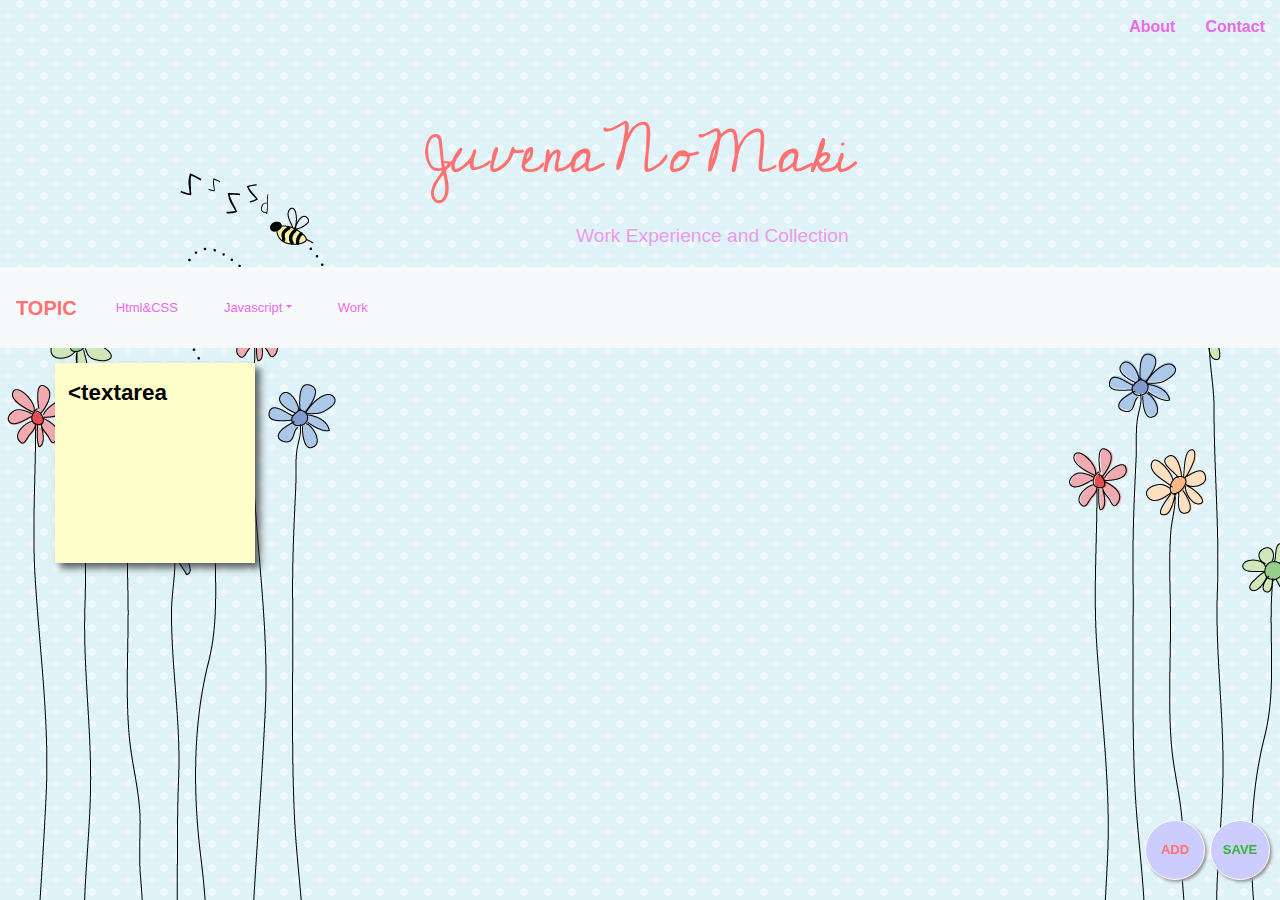
<file: index.html>
<!DOCTYPE html>
<html lang="en">

<head>
    <meta charset="UTF-8">
    <meta http-equiv="X-UA-Compatible" content="IE=edge">
    <meta name="viewport" content="width=device-width, initial-scale=1.0">
    <title>Collection</title>
    <link rel="stylesheet" href="https://maxcdn.bootstrapcdn.com/bootstrap/4.0.0/css/bootstrap.min.css" integrity="sha384-Gn5384xqQ1aoWXA+058RXPxPg6fy4IWvTNh0E263XmFcJlSAwiGgFAW/dAiS6JXm" crossorigin="anonymous">
    <link rel="stylesheet" href="style.css">
    <script src="https://ajax.googleapis.com/ajax/libs/jquery/3.5.1/jquery.min.js"></script>
    <link rel="preconnect" href="https://fonts.gstatic.com">
    <link href="https://fonts.googleapis.com/css2?family=Lobster&family=Open+Sans+Condensed:wght@300&display=swap" rel="stylesheet">
    <link rel="preconnect" href="https://fonts.gstatic.com">
    <link href="https://fonts.googleapis.com/css2?family=Cedarville+Cursive&display=swap" rel="stylesheet">
    <link href="https://fonts.googleapis.com/css2?family=Reenie+Beanie&display=swap" rel="stylesheet">
    <script src="https://code.jquery.com/jquery-3.2.1.slim.min.js" integrity="sha384-KJ3o2DKtIkvYIK3UENzmM7KCkRr/rE9/Qpg6aAZGJwFDMVNA/GpGFF93hXpG5KkN" crossorigin="anonymous"></script>
    <script src="https://cdnjs.cloudflare.com/ajax/libs/popper.js/1.12.9/umd/popper.min.js" integrity="sha384-ApNbgh9B+Y1QKtv3Rn7W3mgPxhU9K/ScQsAP7hUibX39j7fakFPskvXusvfa0b4Q" crossorigin="anonymous"></script>
    <script src="https://maxcdn.bootstrapcdn.com/bootstrap/4.0.0/js/bootstrap.min.js" integrity="sha384-JZR6Spejh4U02d8jOt6vLEHfe/JQGiRRSQQxSfFWpi1MquVdAyjUar5+76PVCmYl" crossorigin="anonymous"></script>
</head>

<body>
    <div class="container-fluid px-0">
        <div class="row">
            <div class="col-12">
                <ul class="top-nav">
                    <li><a class="top-navlink" href="/">About</a></li>
                    <li><a class="top-navlink" href="/">Contact</a></li>
                </ul>
                <h1 class="text-center main-title">JuvenaNoMaki</h1>
                <p class="move_text">Work Experience and Collection</p>
            </div>
        </div>
        <nav class="navbar navbar-expand-lg navbar-light bg-light px-0">
            <a class="thick-title navbar-brand ml-3" href="#">TOPIC</a>
            <button class="navbar-toggler" type="button" data-toggle="collapse" data-target="#navbarSupportedContent" aria-controls="navbarSupportedContent" aria-expanded="false" aria-label="Toggle navigation">
               <span class="navbar-toggler-icon"></span>
            </button>
            <div class="collapse navbar-collapse" id="navbarSupportedContent">
                <ul class="navbar-nav mr-auto" id="nav_bar">
                    <li class="nav-item active">
                        <a class="nav-link link" href="tindog/index.html" target="_blank">Html&CSS</a>
                    </li>
                    <li class="nav-item dropdown">
                        <a class="nav-link link dropdown-toggle" href="#" id="navbarDropdown" role="button" data-toggle="dropdown" aria-haspopup="true" aria-expanded="false">Javascript</a>
                        <p class="dropdown-menu menu" aria-labelledby="navbarDropdown">
                            <a class="dropdown-item item" href="dice/di.html" target="_blank">Dice</a>
                            <a class="dropdown-item item" href="Drum Kit Completed/index.html" target="_blank">Drum</a>
                            <a class="dropdown-item" href=" index.html">MEMO</a>
                          
                        </p>
                    </li>
                    <li class="nav-item">
                        <a class="nav-link link" href="work.html">Work</a>
                    </li>
               
                </ul>
            </div>
        </nav>
        <!----divの<ul--------->
        <div class="row">
            <div class="col-12">
                <ul id="notes">

                </ul>
                <div id="controls">
                    <div class="row">
                        <div class="right-btn col-3 float1" id="btnNew">
                            <!-- <img class="my-float" src="images/newnote.png" /> -->
                            <a>ADD</a>
                        </div>
                        <div class="right-btn float2" id="btnSave">
                            <!-- <img class="my-float" src="images/save.png" /> -->
                            <a>SAVE</a>
                        </div>
                    </div>
                </div>
                <script src="index.js"></script>
                <script src="save.js"></script>
            </div>
        </div>
    </div>
</body>

</html>
</file>
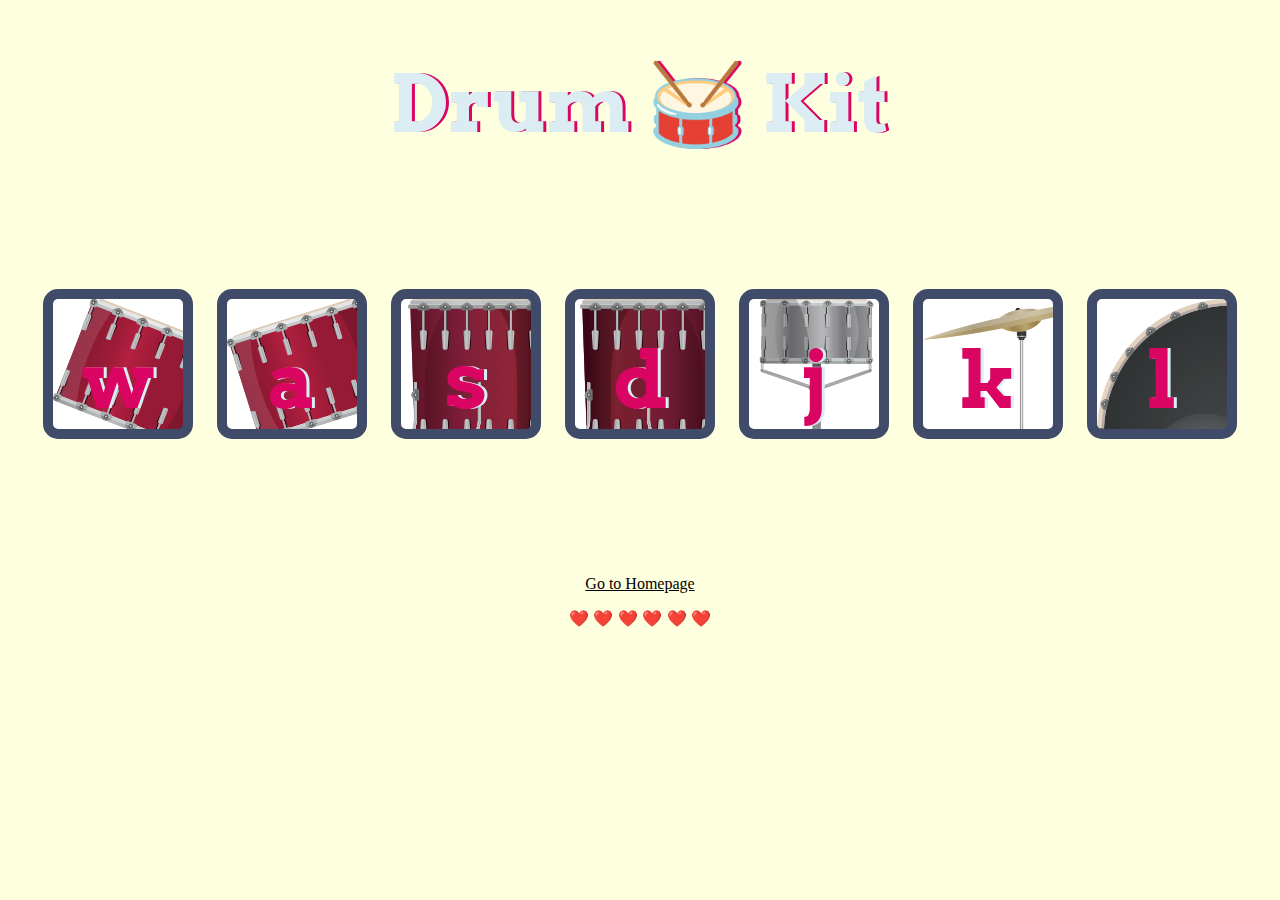
<file: Drum Kit Completed/index.html>
<!DOCTYPE html>
<html lang="en" dir="ltr">

<head>
    <meta charset="utf-8">
    <title>Drum Kit</title>
    <link rel="stylesheet" href="styles.css">
    <link href="https://fonts.googleapis.com/css?family=Arvo" rel="stylesheet">
</head>

<body>

    <h1 id="title">Drum 🥁 Kit</h1>
    <div class="set">
        <button class="w drum">w</button>
        <button class="a drum">a</button>
        <button class="s drum">s</button>
        <button class="d drum">d</button>
        <button class="j drum">j</button>
        <button class="k drum">k</button>
        <button class="l drum">l</button>
    </div>
    <p><a style="color: black;" href="../ index.html">Go to Homepage</a></p>

    <script src="index.js" charset="utf-8"></script>

    <footer>
        ❤️ ❤️ ❤️ ❤️ ❤️ ❤️
    </footer>
</body>

</html>
</file>
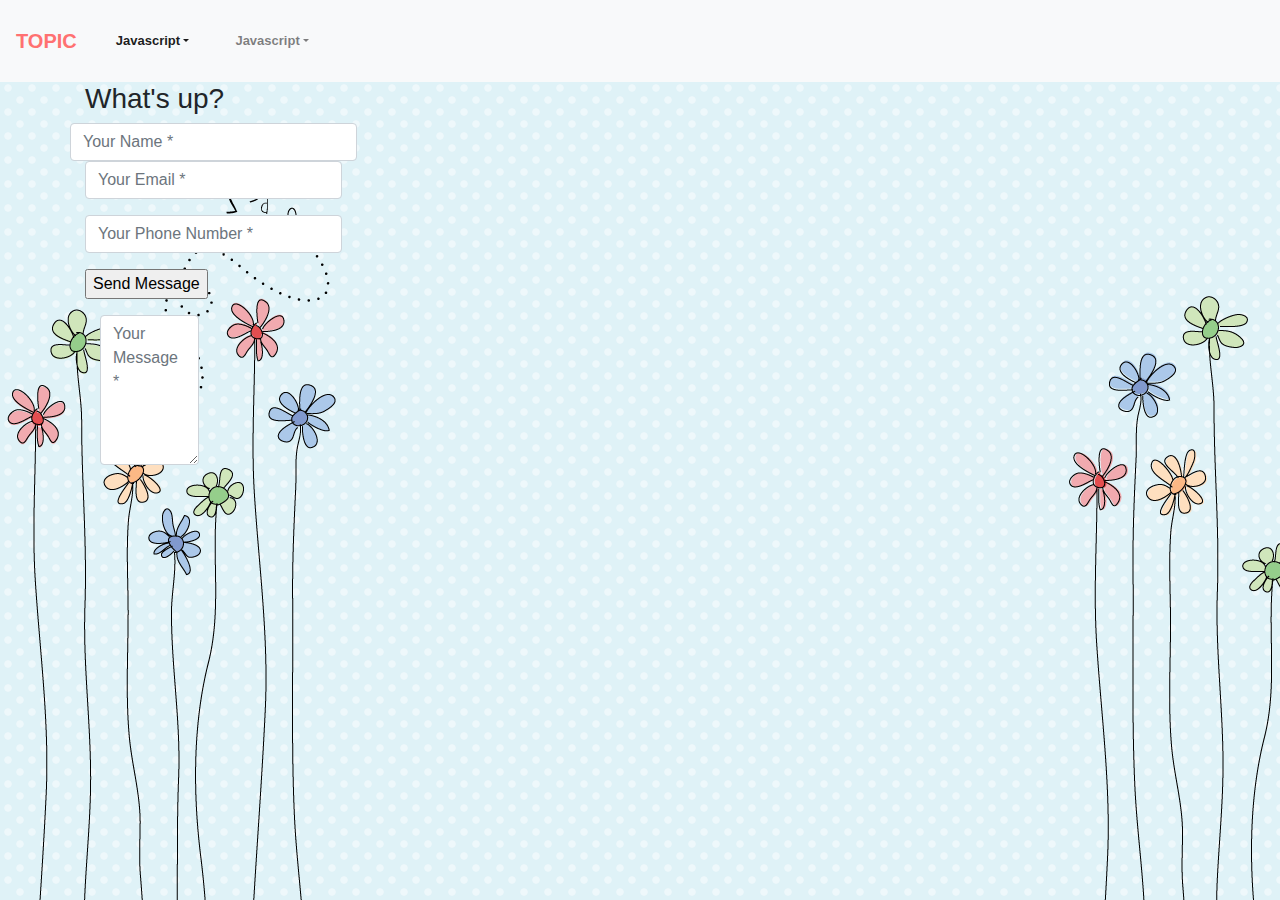
<file: contact.html>
<!DOCTYPE html>
<html lang="en">

<head>
    <meta charset="UTF-8">
    <meta http-equiv="X-UA-Compatible" content="IE=edge">
    <meta name="viewport" content="width=device-width, initial-scale=1.0">
    <title>Contact</title>
    <link rel="stylesheet" href="https://maxcdn.bootstrapcdn.com/bootstrap/4.0.0/css/bootstrap.min.css" integrity="sha384-Gn5384xqQ1aoWXA+058RXPxPg6fy4IWvTNh0E263XmFcJlSAwiGgFAW/dAiS6JXm" crossorigin="anonymous">
    <link rel="stylesheet" href="style.css">
    <script src="https://ajax.googleapis.com/ajax/libs/jquery/3.5.1/jquery.min.js"></script>
    <link rel="preconnect" href="https://fonts.gstatic.com">
    <link href="https://fonts.googleapis.com/css2?family=Lobster&family=Open+Sans+Condensed:wght@300&display=swap" rel="stylesheet">
    <link rel="preconnect" href="https://fonts.gstatic.com">
    <link href="https://fonts.googleapis.com/css2?family=Cedarville+Cursive&display=swap" rel="stylesheet">
    <link href="https://fonts.googleapis.com/css2?family=Reenie+Beanie&display=swap" rel="stylesheet">
    <script src="https://code.jquery.com/jquery-3.2.1.slim.min.js" integrity="sha384-KJ3o2DKtIkvYIK3UENzmM7KCkRr/rE9/Qpg6aAZGJwFDMVNA/GpGFF93hXpG5KkN" crossorigin="anonymous"></script>
    <script src="https://cdnjs.cloudflare.com/ajax/libs/popper.js/1.12.9/umd/popper.min.js" integrity="sha384-ApNbgh9B+Y1QKtv3Rn7W3mgPxhU9K/ScQsAP7hUibX39j7fakFPskvXusvfa0b4Q" crossorigin="anonymous"></script>
    <script src="https://maxcdn.bootstrapcdn.com/bootstrap/4.0.0/js/bootstrap.min.js" integrity="sha384-JZR6Spejh4U02d8jOt6vLEHfe/JQGiRRSQQxSfFWpi1MquVdAyjUar5+76PVCmYl" crossorigin="anonymous"></script>
</head>

<body>
    <nav class="navbar navbar-expand-lg navbar-light bg-light px-0">
        <a class="thick-title navbar-brand ml-3" href="#">TOPIC</a>
        <button class="navbar-toggler" type="button" data-toggle="collapse" data-target="#navbarSupportedContent" aria-controls="navbarSupportedContent" aria-expanded="false" aria-label="Toggle navigation">
           <span class="navbar-toggler-icon"></span>
        </button>
        <div class="collapse navbar-collapse" id="navbarSupportedContent">
            <ul class="navbar-nav mr-auto" id="nav_bar">
                <li class="nav-item active">
                    <a class="nav-link dropdown-toggle" href="#" id="navbarDropdown1" role="button" data-toggle="dropdown" aria-haspopup="true" aria-expanded="false">Javascript</a>
                    <p class="dropdown-menu" aria-labelledby="navbarDropdown1">
                        <a class="dropdown-item" href="www.mvmt" target="_blank">Company website remake</a>
                        <a class="dropdown-item" href="Drum Kit Completed/index.html" target="_blank">Drum</a>
                        <a class="dropdown-item" href=" index.html">MEMO</a>
                        <a class="dropdown-item" href="digimovie.html">DIGIMOVIE</a>
                    </p>

                </li>
                <li class="nav-item dropdown">
                    <a class="nav-link dropdown-toggle" href="#" id="navbarDropdown" role="button" data-toggle="dropdown" aria-haspopup="true" aria-expanded="false">Javascript</a>
                    <p class="dropdown-menu" aria-labelledby="navbarDropdown">
                        <a class="dropdown-item" href="dice/di.html" target="_blank">Dice</a>
                        <a class="dropdown-item" href="Drum Kit Completed/index.html" target="_blank">Drum</a>
                        <a class="dropdown-item" href=" index.html">MEMO</a>
                        <a class="dropdown-item" href="digimovie.html">DIGIMOVIE</a>
                    </p>
                </li>
               
            </ul>
        </div>
    </nav>
    <div class="container">
        <div class="row mx-auto">
            <form method="post">
                <h3 class>What's up?</h3>
                <div class="row">

                    <input type="text" name="txtName" class="form-control" placeholder="Your Name *" value="" />
                </div>
                <div class="form-group">
                    <input type="text" name="txtEmail" class="form-control" placeholder="Your Email *" value="" />
                </div>
                <div class="form-group">
                    <input type="text" name="txtPhone" class="form-control" placeholder="Your Phone Number *" value="" />
                </div>
                <div class="form-group">
                    <input type="submit" name="btnSubmit" class="btnContact" value="Send Message" />
                </div>

                <div class="col-md-6">
                    <div class="form-group">
                        <textarea name="txtMsg" class="form-control" placeholder="Your Message *" style="width: 100%; height: 150px;"></textarea>
                    </div>
                </div>

            </form>

        </div>

    </div>
</body>

</html>
</file>
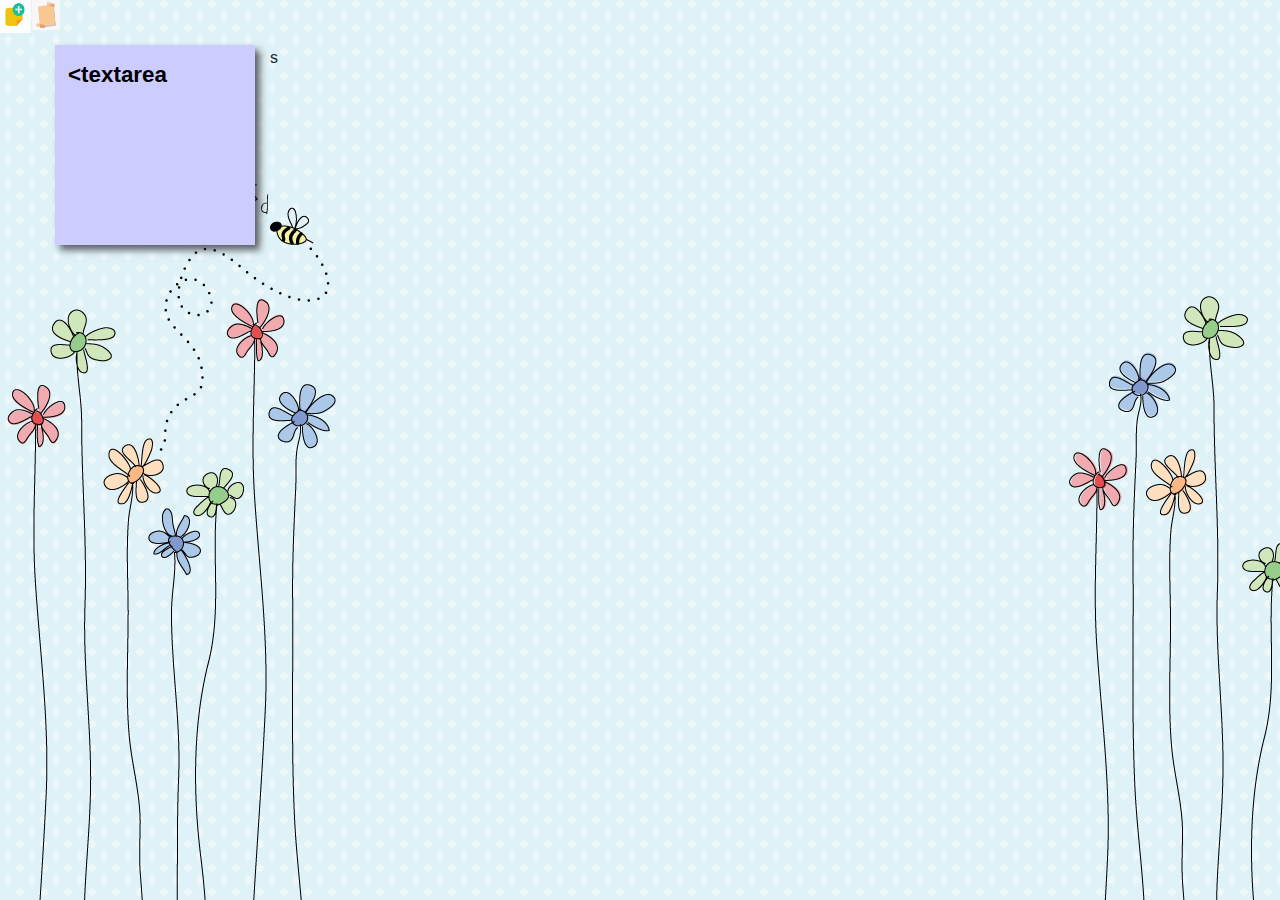
<file: new_top.html>
<!DOCTYPE html>
<html lang="en">
<head>
    <meta charset="UTF-8">
    <meta http-equiv="X-UA-Compatible" content="IE=edge">
    <meta name="viewport" content="width=device-width, initial-scale=1.0">
    <title>Collection</title>
    <link rel="stylesheet" href="https://maxcdn.bootstrapcdn.com/bootstrap/4.0.0/css/bootstrap.min.css" integrity="sha384-Gn5384xqQ1aoWXA+058RXPxPg6fy4IWvTNh0E263XmFcJlSAwiGgFAW/dAiS6JXm" crossorigin="anonymous">
    <link rel="stylesheet" href="style.css">
    <script src="https://ajax.googleapis.com/ajax/libs/jquery/3.5.1/jquery.min.js"></script>
    <link rel="preconnect" href="https://fonts.gstatic.com">
    <link href="https://fonts.googleapis.com/css2?family=Lobster&family=Open+Sans+Condensed:wght@300&display=swap" rel="stylesheet">
    <link href="https://fonts.googleapis.com/css2?family=Reenie+Beanie&display=swap" rel="stylesheet">
    <script src="https://code.jquery.com/jquery-3.2.1.slim.min.js" integrity="sha384-KJ3o2DKtIkvYIK3UENzmM7KCkRr/rE9/Qpg6aAZGJwFDMVNA/GpGFF93hXpG5KkN" crossorigin="anonymous"></script>
    <script src="https://cdnjs.cloudflare.com/ajax/libs/popper.js/1.12.9/umd/popper.min.js" integrity="sha384-ApNbgh9B+Y1QKtv3Rn7W3mgPxhU9K/ScQsAP7hUibX39j7fakFPskvXusvfa0b4Q" crossorigin="anonymous"></script>
    <script src="https://maxcdn.bootstrapcdn.com/bootstrap/4.0.0/js/bootstrap.min.js" integrity="sha384-JZR6Spejh4U02d8jOt6vLEHfe/JQGiRRSQQxSfFWpi1MquVdAyjUar5+76PVCmYl" crossorigin="anonymous"></script>
  </head>
   <body>
     <div id="controls">
          <img id="btnNew" src="images/newnote.png"/>

           <img id="btnSave" src="images/save.png"/>
     </div>

        <ul class="ul-margin" id="notes">
     </ul>
     <script src="index.js"></script>
     <script src="save.js"></script>
     </body>
</html>
s
</file>
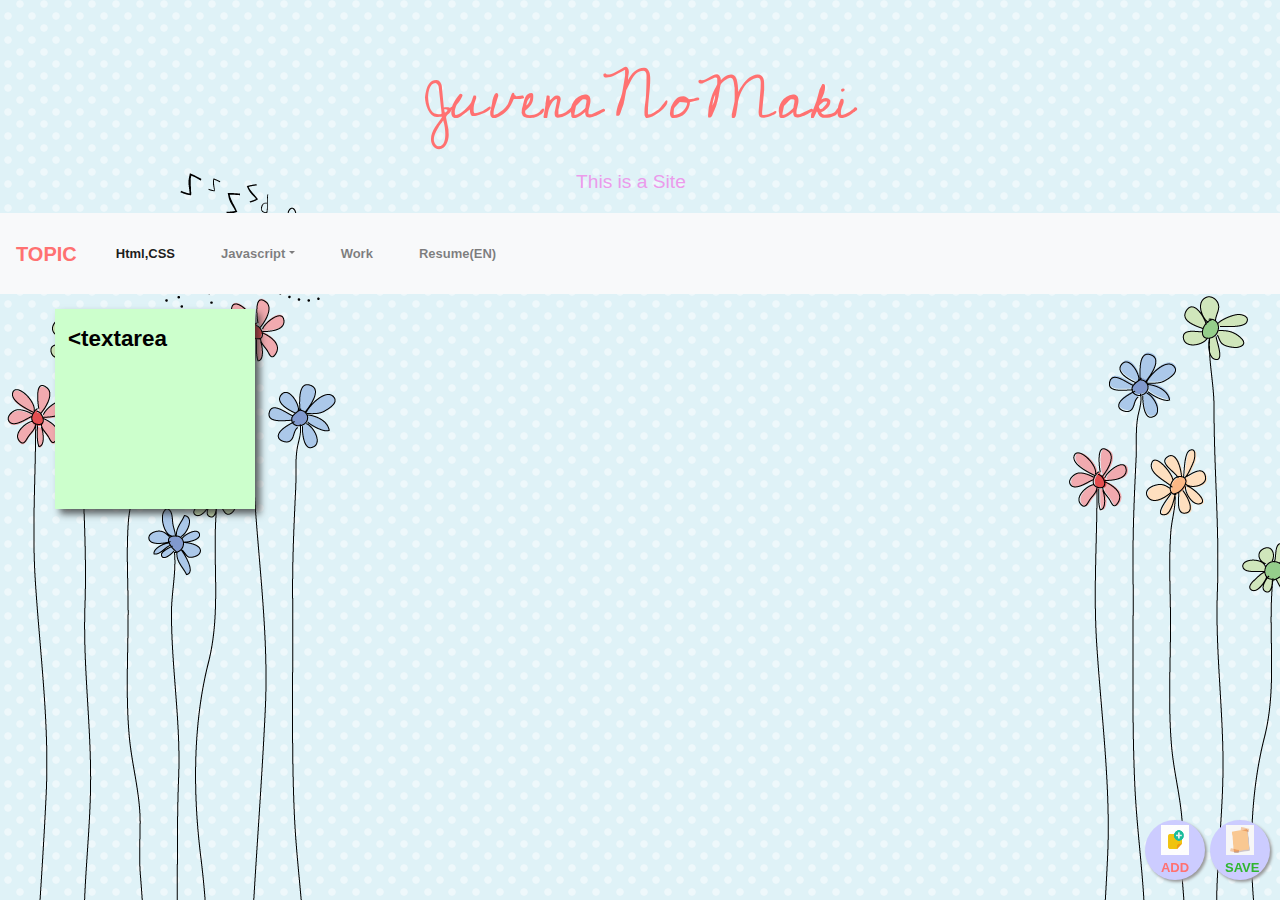
<file: toppage.html>
<!DOCTYPE html>
<html lang="en">

<head>
    <meta charset="UTF-8">
    <meta http-equiv="X-UA-Compatible" content="IE=edge">
    <meta name="viewport" content="width=device-width, initial-scale=1.0">
    <title>Practice site</title>
    <link rel="stylesheet" href="https://maxcdn.bootstrapcdn.com/bootstrap/4.0.0/css/bootstrap.min.css" integrity="sha384-Gn5384xqQ1aoWXA+058RXPxPg6fy4IWvTNh0E263XmFcJlSAwiGgFAW/dAiS6JXm" crossorigin="anonymous">
    <link rel="stylesheet" href="style.css">
    <script src="https://ajax.googleapis.com/ajax/libs/jquery/3.5.1/jquery.min.js"></script>
    <link rel="preconnect" href="https://fonts.gstatic.com">
    <link href="https://fonts.googleapis.com/css2?family=Lobster&family=Open+Sans+Condensed:wght@300&display=swap" rel="stylesheet">
    <link rel="preconnect" href="https://fonts.gstatic.com">
    <link href="https://fonts.googleapis.com/css2?family=Cedarville+Cursive&display=swap" rel="stylesheet">
    <link href="https://fonts.googleapis.com/css2?family=Reenie+Beanie&display=swap" rel="stylesheet">
    <script src="https://code.jquery.com/jquery-3.2.1.slim.min.js" integrity="sha384-KJ3o2DKtIkvYIK3UENzmM7KCkRr/rE9/Qpg6aAZGJwFDMVNA/GpGFF93hXpG5KkN" crossorigin="anonymous"></script>
    <script src="https://cdnjs.cloudflare.com/ajax/libs/popper.js/1.12.9/umd/popper.min.js" integrity="sha384-ApNbgh9B+Y1QKtv3Rn7W3mgPxhU9K/ScQsAP7hUibX39j7fakFPskvXusvfa0b4Q" crossorigin="anonymous"></script>
    <script src="https://maxcdn.bootstrapcdn.com/bootstrap/4.0.0/js/bootstrap.min.js" integrity="sha384-JZR6Spejh4U02d8jOt6vLEHfe/JQGiRRSQQxSfFWpi1MquVdAyjUar5+76PVCmYl" crossorigin="anonymous"></script>
</head>

<body>
    <div class="container-fluid px-0">
        <div class="row">
            <div class="col-12">
                <h1 class="text-center main-title">JuvenaNoMaki</h1>
                <p class="move_text">This is a Site</p>
            </div>
        </div>
        <nav class="navbar navbar-expand-lg navbar-light bg-light px-0">
            <a class="thick-title navbar-brand ml-3" href="#">TOPIC</a>
            <button class="navbar-toggler" type="button" data-toggle="collapse" data-target="#navbarSupportedContent" aria-controls="navbarSupportedContent" aria-expanded="false" aria-label="Toggle navigation">
               <span class="navbar-toggler-icon"></span>
            </button>
            <div class="collapse navbar-collapse" id="navbarSupportedContent">
                <ul class="navbar-nav mr-auto" id="nav_bar">
                    <li class="nav-item active">
                        <a class="nav-link" href="tindog/index.html" target="_blank">Html,CSS</a>
                    </li>
                    <li class="nav-item dropdown">
                        <a class="nav-link dropdown-toggle" href="#" id="navbarDropdown" role="button" data-toggle="dropdown" aria-haspopup="true" aria-expanded="false">Javascript</a>
                        <p class="dropdown-menu" aria-labelledby="navbarDropdown">
                            <a class="dropdown-item" href="dice/di.html" target="_blank">Dice</a>
                            <a class="dropdown-item" href="Drum Kit Completed/index.html" target="_blank">Drum</a>
                            <a class="dropdown-item" href="toppage.html">MEMO</a>
                            <a class="dropdown-item" href="digimovie.html">DIGIMOVIE</a>
                        </p>
                    </li>
                    <li class="nav-item">
                        <a class="nav-link" href="work.html">Work</a>
                    </li>
                    <li class="nav-item">
                        <a class="nav-link" href="rirekisho.html" target="_blank">Resume(EN)</a>
                    </li>
                </ul>
            </div>
        </nav>
        <!----divの<ul--------->
        <div class="row">
            <div class="col-12">
                <ul id="notes">

                </ul>
                <div id="controls">
                    <div class="row">
                        <div class="col-3 float1" id="btnNew">
                            <img class="my-float" src="images/newnote.png" />
                            <a>ADD</a>
                        </div>
                        <div class="col-3 float2" id="btnSave">
                            <img class="my-float" src="images/save.png" />
                            <a>SAVE</a>
                        </div>
                    </div>
                </div>
                <script src="index.js"></script>
                <script src="save.js"></script>
            </div>
        </div>
    </div>
</body>

</html>
</file>
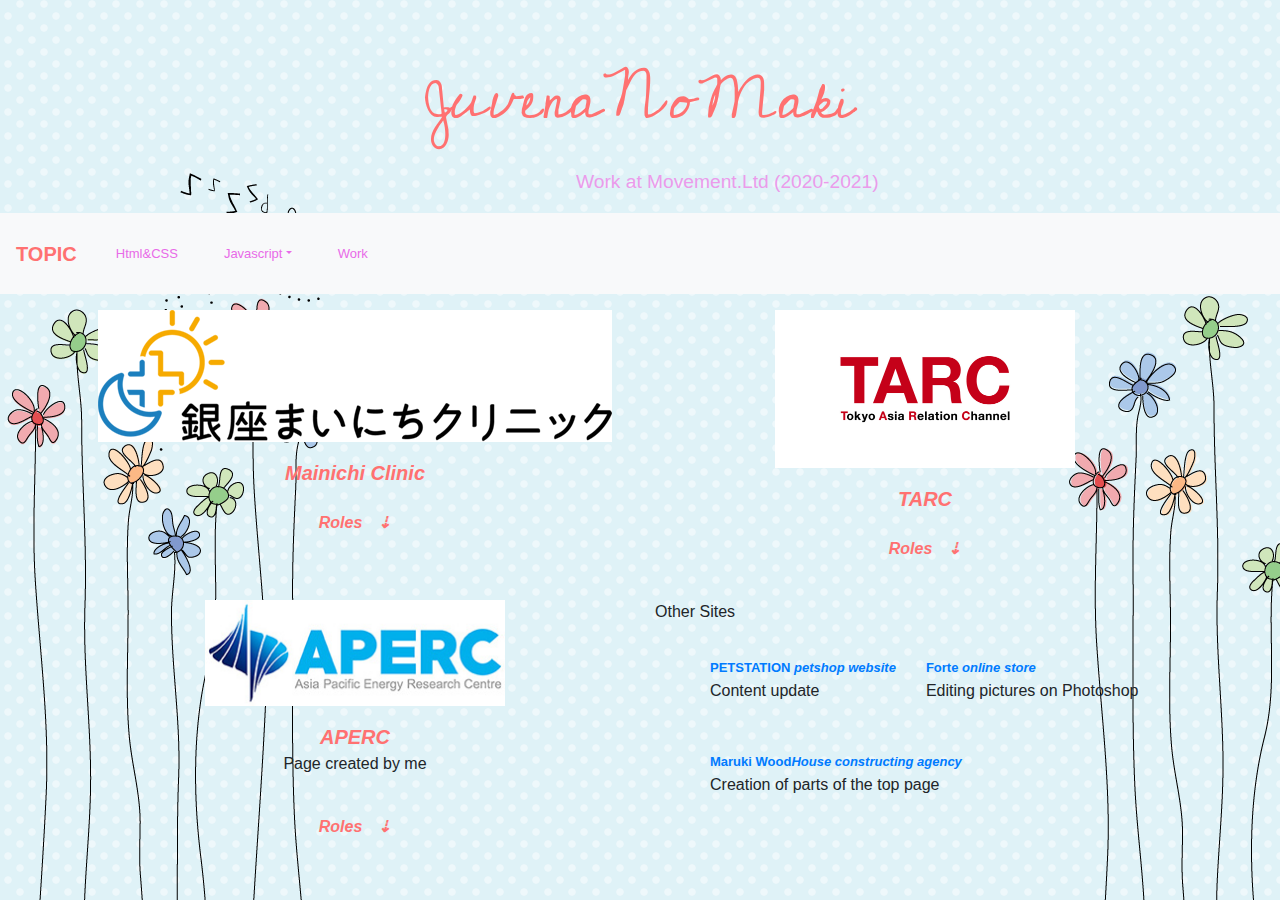
<file: work.html>
<!DOCTYPE html>
<html lang="en">

<head>
    <meta charset="UTF-8">
    <meta http-equiv="X-UA-Compatible" content="IE=edge">
    <meta name="viewport" content="width=device-width, initial-scale=1.0">
    <title>Practice site</title>
    <link rel="stylesheet" href="https://maxcdn.bootstrapcdn.com/bootstrap/4.0.0/css/bootstrap.min.css" integrity="sha384-Gn5384xqQ1aoWXA+058RXPxPg6fy4IWvTNh0E263XmFcJlSAwiGgFAW/dAiS6JXm" crossorigin="anonymous">
    <link rel="stylesheet" href="style.css">
    <script src="https://ajax.googleapis.com/ajax/libs/jquery/3.5.1/jquery.min.js"></script>
    <link rel="preconnect" href="https://fonts.gstatic.com">
    <link href="https://fonts.googleapis.com/css2?family=Lobster&family=Open+Sans+Condensed:wght@300&display=swap" rel="stylesheet">
    <link rel="preconnect" href="https://fonts.gstatic.com">
    <link href="https://fonts.googleapis.com/css2?family=Cedarville+Cursive&display=swap" rel="stylesheet">
    <link href="https://fonts.googleapis.com/css2?family=Reenie+Beanie&display=swap" rel="stylesheet">
    <script src="https://code.jquery.com/jquery-3.2.1.slim.min.js" integrity="sha384-KJ3o2DKtIkvYIK3UENzmM7KCkRr/rE9/Qpg6aAZGJwFDMVNA/GpGFF93hXpG5KkN" crossorigin="anonymous"></script>
    <script src="https://cdnjs.cloudflare.com/ajax/libs/popper.js/1.12.9/umd/popper.min.js" integrity="sha384-ApNbgh9B+Y1QKtv3Rn7W3mgPxhU9K/ScQsAP7hUibX39j7fakFPskvXusvfa0b4Q" crossorigin="anonymous"></script>
    <script src="https://maxcdn.bootstrapcdn.com/bootstrap/4.0.0/js/bootstrap.min.js" integrity="sha384-JZR6Spejh4U02d8jOt6vLEHfe/JQGiRRSQQxSfFWpi1MquVdAyjUar5+76PVCmYl" crossorigin="anonymous"></script>
</head>

<body>
    <div class="container-fluid px-0">
        <div class="row">
            <div class="col-12">
                <h1 class="text-center main-title">JuvenaNoMaki</h1>
                <p class="move_text">Work at Movement.Ltd (2020-2021)</p>
            </div>
        </div>
        <nav class="navbar navbar-expand-lg navbar-light bg-light px-0">
            <a class="thick-title navbar-brand ml-3" href="#">TOPIC</a>
            <button class="navbar-toggler" type="button" data-toggle="collapse" data-target="#navbarSupportedContent" aria-controls="navbarSupportedContent" aria-expanded="false" aria-label="Toggle navigation">
               <span class="navbar-toggler-icon"></span>
            </button>
            <div class="collapse navbar-collapse" id="navbarSupportedContent">
                <ul class="navbar-nav mr-auto" id="nav_bar">
                    <li class="nav-item active">
                        <a class="nav-link link" href="tindog/index.html" target="_blank">Html&CSS</a>
                    </li>
                    <li class="nav-item dropdown">
                        <a class="nav-link link dropdown-toggle" href="#" id="navbarDropdown" role="button" data-toggle="dropdown" aria-haspopup="true" aria-expanded="false">Javascript</a>
                        <p class="dropdown-menu menu" aria-labelledby="navbarDropdown">
                            <a class="dropdown-item item" href="dice/di.html" target="_blank">Dice</a>
                            <a class="dropdown-item item" href="Drum Kit Completed/index.html" target="_blank">Drum</a>
                            <a class="dropdown-item" href=" index.html">MEMO</a>
                          
                        </p>
                    </li>
                    <li class="nav-item">
                        <a class="nav-link link" href="work.html">Work</a>
                    </li>
               
                </ul>
            </div>
        </nav>
        <div class="container">
       
            <div class="row pt-3">
                <div class="col-md-6">
                    <div class="text-center">
                        <img src="images/mainichi.png" alt="mainichi clinic" class="j_logo2"></div>
                    <div class="roles text-center mt-3">
                        <a class="j_webname" href="http://mainichiclinic.jp">
                        Mainichi Clinic</a>
                    </div>

                    <p class="roles text-center pt-3">
                        <a class="btn btn-primary" data-toggle="collapse" href="#roles2" role="button" aria-expanded="false" aria-controls="roles2">
                            Roles　⇣
                          </a></p>
                    <div class="collapse" id="roles2">
                        <div class="card card-body">
                            <ul class="roles">
                                <li>Creation of pages</li>
                                <li>Adding contents to pages</li>
                                <li>Aligning the pages to the design</li>
                            </ul>
                        </div>
                    </div>

                </div>
                <div class="col-md-6">
                    <div class="text-center">
                        <img src="images/tarc.jpg" alt="tarc" class="j_logo1"></div>
                    <div class="roles text-center mt-3">
                        <a class="j_webname" href="http://tarc.jp">
                        TARC</a>
                    </div>
                    <p class="roles text-center pt-3">
                        <a class="btn btn-primary" data-toggle="collapse" href="#roles1" role="button" aria-expanded="false" aria-controls="roles1">
                            Roles　⇣
                          </a></p>
                    <div class="collapse" id="roles1">
                        <div class="card card-body">
                            <ul class="roles">
                                <li>Understanding the requirements of the client</li>
                                <li>Creating the basic structure of the website</li>
                                <li>Adding functionalities and contents to the pages</li>
                                <li>Language support for the creation of English pages </li>
                                <li>Altering the structure based on the requirements</li>
                            </ul>
                        </div>
                    </div>
                </div>
            </div>
            <div class="row pt-3">
                <div class="col-md-6">
                    <div class="text-center">
                        <img src="images/aperc_logo.jpg" alt="aperc" class="j_logo1"></div>
                    <div class="roles text-center mt-3">
                        <a class="j_webname" href="http://aperc.or.jp/silver-jubilee">
                        APERC</a>
                        <p>Page created by me</p>
                    </div>
                    <p class="roles text-center pt-3">
                        <a class="btn btn-primary" data-toggle="collapse" href="#roles3" role="button" aria-expanded="false" aria-controls="roles3">
                            Roles　⇣
                          </a></p>
                    <div class="collapse" id="roles3">
                        <div class="card card-body">
                            <ul class="roles">
                                <li>Updating the site with the latest events and news</li>
                                <li>Understanding the site renewal specifications</li>
                                <li>Creating the parts of the new pages according to the design</li>
                                <li>Creating responsive pages</li>
                            </ul>
                            <p>***Currently working on the renewal project***</p>
                        </div>
                    </div>
                </div>
                <div class="col-md-6">
                    <p>Other Sites</p>
                    <ul>
                        <li><a href="http://petstation.jp" target="_blank">PETSTATION <em>petshop website</em></a>
                            <p>Content update</p>
                        </li>
                        <li><a href="#" target="_blank">Forte <em>online store</em></a>
                            <p>Editing pictures on Photoshop</p>
                        </li>
                        <li><a href="http://maruki-wood.com" target="_blank">Maruki Wood<em>House constructing agency</em></a>
                            <p>Creation of parts of the top page</p>
                        </li>
                    </ul>
                </div>
            </div>
        </div>
    </div>
</body>

</html>
</file>
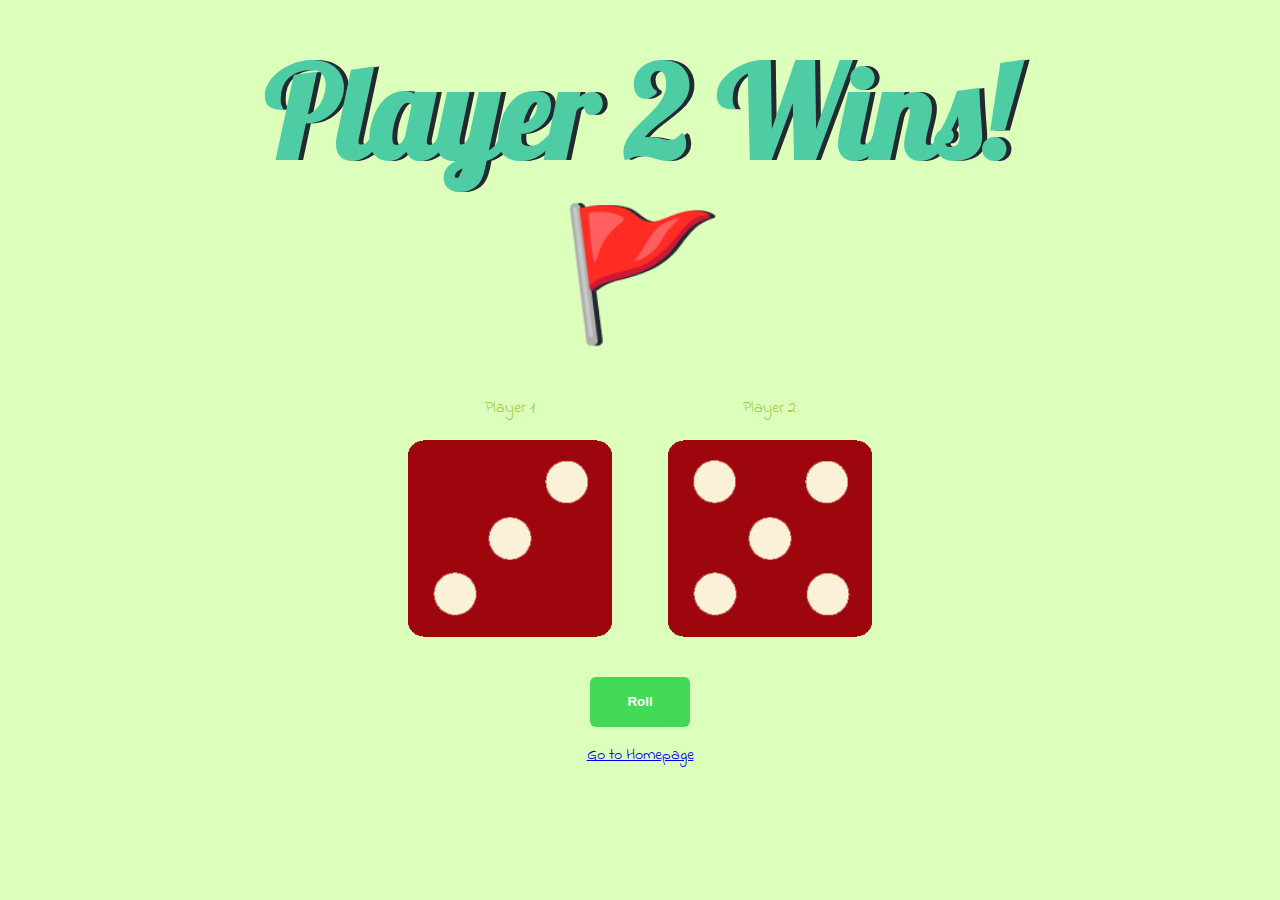
<file: dice/di.html>
<!DOCTYPE html>
<html lang="en" dir="ltr">

<head>
    <meta charset="utf-8">
    <title>Dicee</title>
    <link rel="stylesheet" href="style.css">
    <link href="https://fonts.googleapis.com/css?family=Indie+Flower|Lobster" rel="stylesheet">
</head>

<body>


    <div class="container">
        <h1>Refresh Me</h1>

        <div class="dice">
            <p>Player 1</p>
            <img class="img1" src="images/dice6.png">
        </div>

        <div class="dice">
            <p>Player 2</p>
            <img class="img2" src="images/dice6.png">
        </div>

    </div>
    <div style="text-align: center; margin-top: 2rem;">
        <button class="roll-btn" type="button" onclick="window.location.reload();">Roll</button>
        <p><a href="../ index.html">Go to Homepage</a></p>
    </div>
    <script src="dice.js" charset="utf-8"></script>

</body>

<footer>
    
</footer>

</html>
</file>
<file: style.css>
html,body{
    font-family: 'Lucida Sans', 'Lucida Sans Regular', 'Lucida Grande', 'Lucida Sans Unicode', Geneva, Verdana, sans-serif, 
    ;
  }
body {
    background-image: url(images/bg1.jpg);
}

html {
    height: 100%
}

h1 {
    font-family: 'Cedarville Cursive', cursive;
    text-align: center;
    color: #ff7171;
    font-size: 60px!important;
    margin: auto;
}
.top-nav{
    display: flex;
    flex-direction: row;
    justify-content: end;
    align-items: center;
    top-nav
    li{
list-style: none;
text-decoration: none;

    }
}
.top-navlink{
    color: #e86be8;
    font-size: 16px;
    font-weight: 600;
}

@media screen and (max-width: 992px) {
    h1 {
        font-size: 40px!important;
    }
}
.item{
    border-bottom: 1px solid #eb9beb;

}
.right-btn{
    background-color: #ccf;
   
    display: flex;
    justify-content: center;
    align-items: center;
    border: white 1px solid;
}
.menu{
border:1px solid #eb9beb;
}

a {
    font-size: small;
   
    font-weight: 700;
    cursor: pointer;
    text-decoration: solid;
}
.link{
    color: #e86be8!important;
    font-weight: normal;
}

.main-title {
    margin-top: 4rem;
    margin-bottom: 2rem;
}

.thick-title {
    font-weight: 700!important;
    color: #ff7171!important;
}

img {
    width: 25px;
    height: 25px;
}


/*new memo*/

.hide {
    display: none;
}

#controls img {
    width: 28px;
    height: 30px;
    background: rgba(0, 0, 0, 0);
}

#controls img:hover,
#controls img:focus {
    transform: scale(1.2);
    -moz-transform: scale(1.2);
    -o-transform: scale(1.2);
    position: relative;
}

ul,
li {
    list-style: none;
}

#notes ul {
    overflow: hidden;
    padding: 15px;
}

ul li {
    margin: 15px;
    float: left;
    position: relative;
}


/*divの<ul>*/

ul li div {
    text-decoration: none;
    color: #000;
    background: #feffde;
    display: block;
    height: 200px;
    width: 200px;
    padding: 10px;
    -moz-box-shadow: 5px 5px 7px rgba(33, 33, 33, 1);
    -webkit-box-shadow: 5px 5px 7px rgba(33, 33, 33, .7);
    box-shadow: 5px 5px 7px rgba(33, 33, 33, .7);
    transition: -moz-transform .15s linear;
    -o-transition: -o-transform .15s linear;
    -webkit-transition: -webkit-transform .15s linear;
    border-style: none;
}

ul li div img {
    padding: 1px 3px;
    margin: 10px;
    position: absolute;
    top: 0;
    right: 0;
}

ul li textarea {
    font-family: 'Chewy', arial, sans-serif;
    background: rgba(0, 0, 0, 0);
    /* transparent background */
    resize: none;
    padding: 3px;
    border-style: none;
    overflow-y: hidden;
}

.note-title {
    font-size: 140%;
    font-weight: bold;
    height: 30px;
    width: 90%;
}

.note-content {
    font-size: 120%;
    height: 100px;
    width: 95%;
}

#nav_bar ul li:nth-child(even) div {
    transform: none!important;
    -webkit-transform: none;
    -moz-transform: none
}


/*divの<ul>ですが、navbarの<ul>にも反応*/

ul li:nth-child(even) div {
    transform: rotate(4deg);
    -webkit-transform: rotate(4deg);
    -moz-transform: rotate(4deg);
    position: relative;
    top: 5px;
}


/*divの<ul>ですが、navbarの<ul>にも反応*/

ul li:nth-child(3n) div {
    transform: rotate(-3deg);
    -webkit-transform: rotate(-3deg);
    -moz-transform: rotate(-3deg);
    position: relative;
    top: -5px;
}

ul li:nth-child(5n) div {
    transform: rotate(5deg);
    -webkit-transform: rotate(5deg);
    -moz-transform: rotate(5deg);
    position: relative;
    top: -10px;
}

ul li div:hover,
ul li div:focus {
    -moz-box-shadow: 10px 10px 7px rgba(0, 0, 0, .7);
    -webkit-box-shadow: 10px 10px 7px rgba(0, 0, 0, .7);
    box-shadow: 10px 10px 7px rgba(0, 0, 0, .7);
    -webkit-transform: scale(1.25);
    -moz-transform: scale(1.25);
    transform: scale(1.25);
    position: relative;
    z-index: 5;
}


/* define 3 different colours for the notes */


/*divの<ul>ですが、反応してない*/

ul li div.color1 {
    background: #ffc;
}

ul li div.color2 {
    background: #cfc;
}

ul li div.color3 {
    background: #ccf;
}

.float1 {
    position: fixed;
    width: 60px;
    height: 60px;
    bottom: 20px;
    right: 75px;
    background-color: #ccf;
 color: #ff7171;
    border-radius: 50px;
    text-align: center;
    box-shadow: 2px 2px 3px #999;
}

.float2 {
    position: fixed;
    width: 60px;
    height: 60px;
    bottom: 20px;
    right: 10px;
    background-color:#ccf;
color: #30b630;
    border-radius: 50px;
    text-align: center;
    box-shadow: 2px 2px 3px #999;
}

.my-float {
    margin-top: 5px;
    width: 25px;
    height: 25px;
}

.move_text {
    color: #eb9beb ;
    font-size: larger;
    animation-name: slide;
    animation-duration: 4s;
    animation-iteration-count: 1;
    margin-left: 45%;
}

@keyframes slide {
    from {
        margin-left: 100%;
        width: 300%;
    }
    to {
        margin-left: 45%;
        width: 100%;
    }
}

@media screen and (max-width: 992px) {
    .move_text {
        margin-left: 25%;
        animation: slide 4s 1;
    }
    @keyframes slide {
        from {
            margin-left: 100%;
            width: 300%;
        }
        to {
            margin-left: 25%;
            width: 100%;
        }
    }
}

.move_text1 {
    color: plum;
    font-size: larger;
    animation-name: slide;
    animation-duration: 4s;
    animation-iteration-count: 1;
    margin-left: 30%;
}

@keyframes slide {
    from {
        margin-left: 100%;
        width: 300%;
    }
    to {
        margin-left: 45%;
        width: 100%;
    }
}

.j_logo1 {
    width: 300px;
    height: auto;
}

.j_webname {
    font-size: 20px;
    font-weight: 600;
}

.j_logo2 {
    width: auto;
    height: auto;
    background-color: #FFF;
}

.roles li {
    margin-top: 7.5px;
    margin-bottom: 0;
    float: none;
    color: blueviolet;
    list-style: disc;
}

.roles a {
    font-style: italic!important;
    color: blueviolet;
    font-weight: bold;
}

.roles a {
    color: #ff7171!important;
}

.btn,
.btn-primary {
    background-color: transparent!important;
    border-color: transparent!important;
}
</file>
<file: Drum Kit Completed/styles.css>
body {
  text-align: center;
  background-color: #feffde;
}

h1 {
  font-size: 5rem;
  color: #DBEDF3;
  font-family: "Arvo", cursive;
  text-shadow: 3px 0 #DA0463;

}

footer {
  color: #DBEDF3;
  font-family: sans-serif;
}

.w {
  background-image: url("images/tom1.png");
}

.a {
  background-image: url("images/tom2.png");
}

.s {
  background-image: url("images/tom3.png");
}

.d {
  background-image: url("images/tom4.png");
}

.j {
  background-image: url("images/snare.png");
}

.k {
  background-image: url("images/crash.png");
}

.l {
  background-image: url("images/kick.png");
}

.set {
  margin: 10% auto;
}

.pressed {
  box-shadow: 0 3px 4px 0 #DBEDF3;
  opacity: 0.5;
}

.red {
  color: red;
}

.drum {
  outline: none;
  border: 10px solid #404B69;
  font-size: 5rem;
  font-family: 'Arvo', cursive;
  line-height: 2;
  font-weight: 900;
  color: #DA0463;
  text-shadow: 3px 0 #DBEDF3;
  border-radius: 15px;
  display: inline-block;
  width: 150px;
  height: 150px;
  text-align: center;
  margin: 10px;
  background-color: white;
}
a{
  color: white;
  font-size: 1rem;;
}
.button {
  display: inline-block;
  border-radius: 4px;
  background-color: grey;
  border: none;
  color: #FFFFFF;
  text-align: center;
  font-size: 28px;
  padding: 20px;
  width: 100%;
  transition: all 0.5s;
  cursor: pointer;
  margin: 5px;

}

.button span {
  cursor: pointer;
  display: inline-block;
  position: relative;
  transition: 0.5s;
}

.button span:after {
  content: '\2193';
  position: absolute;
  opacity: 0;
  top: 0;
  right: -20px;
  transition: 0.5s;
}

.button:hover span {
  padding-right: 25px;
}

.button:hover span:after {
  opacity: 1;
  right: 0;
}
</file>
<file: dice/style.css>
.container {
    width: 70%;
    text-align: center;
    margin: auto;
}
body{
    background-color: #ddffbc;
}
h1 {
    margin: 30px;
    font-family: 'Lobster', cursive;
    text-shadow: 5px 0 #232931;
    font-size: 8rem;
    color: #4ECCA3;
  }
  .dice{
      display: inline-block;
      text-align: center;
  }
  footer {
    margin-top: 5%;
    color: yellowgreen;
    text-align: center;
    font-family: 'Indie Flower', cursive;
  
  }
  img{
      width: 80%;
  }
  p{
    color: yellowgreen;
    text-align: center;
    font-family: 'Indie Flower', cursive;
  }
  .roll-btn{
    background-color: #42d954;
    padding: 6px;
    border-radius: 6px;
    width: 100px;
    height: 50px;
    outline: none;
    border: none;
    color: #FFFFFF;
    font-weight: 700;
  }
  .button {
    display: inline-block;
    border-radius: 4px;
    background-color: grey;
    border: none;
    color: #FFFFFF;
    text-align: center;
    font-size: 28px;
    padding: 20px;
    width: 100%;
    transition: all 0.5s;
    cursor: pointer;
    margin: 5px;
  
  }
  
  .button span {
    cursor: pointer;
    display: inline-block;
    position: relative;
    transition: 0.5s;
  }
  
  .button span:after {
    content: '\2193';
    position: absolute;
    opacity: 0;
    top: 0;
    right: -20px;
    transition: 0.5s;
  }
  
  .button:hover span {
    padding-right: 25px;
  }
  
  .button:hover span:after {
    opacity: 1;
    right: 0;
  }
</file>
